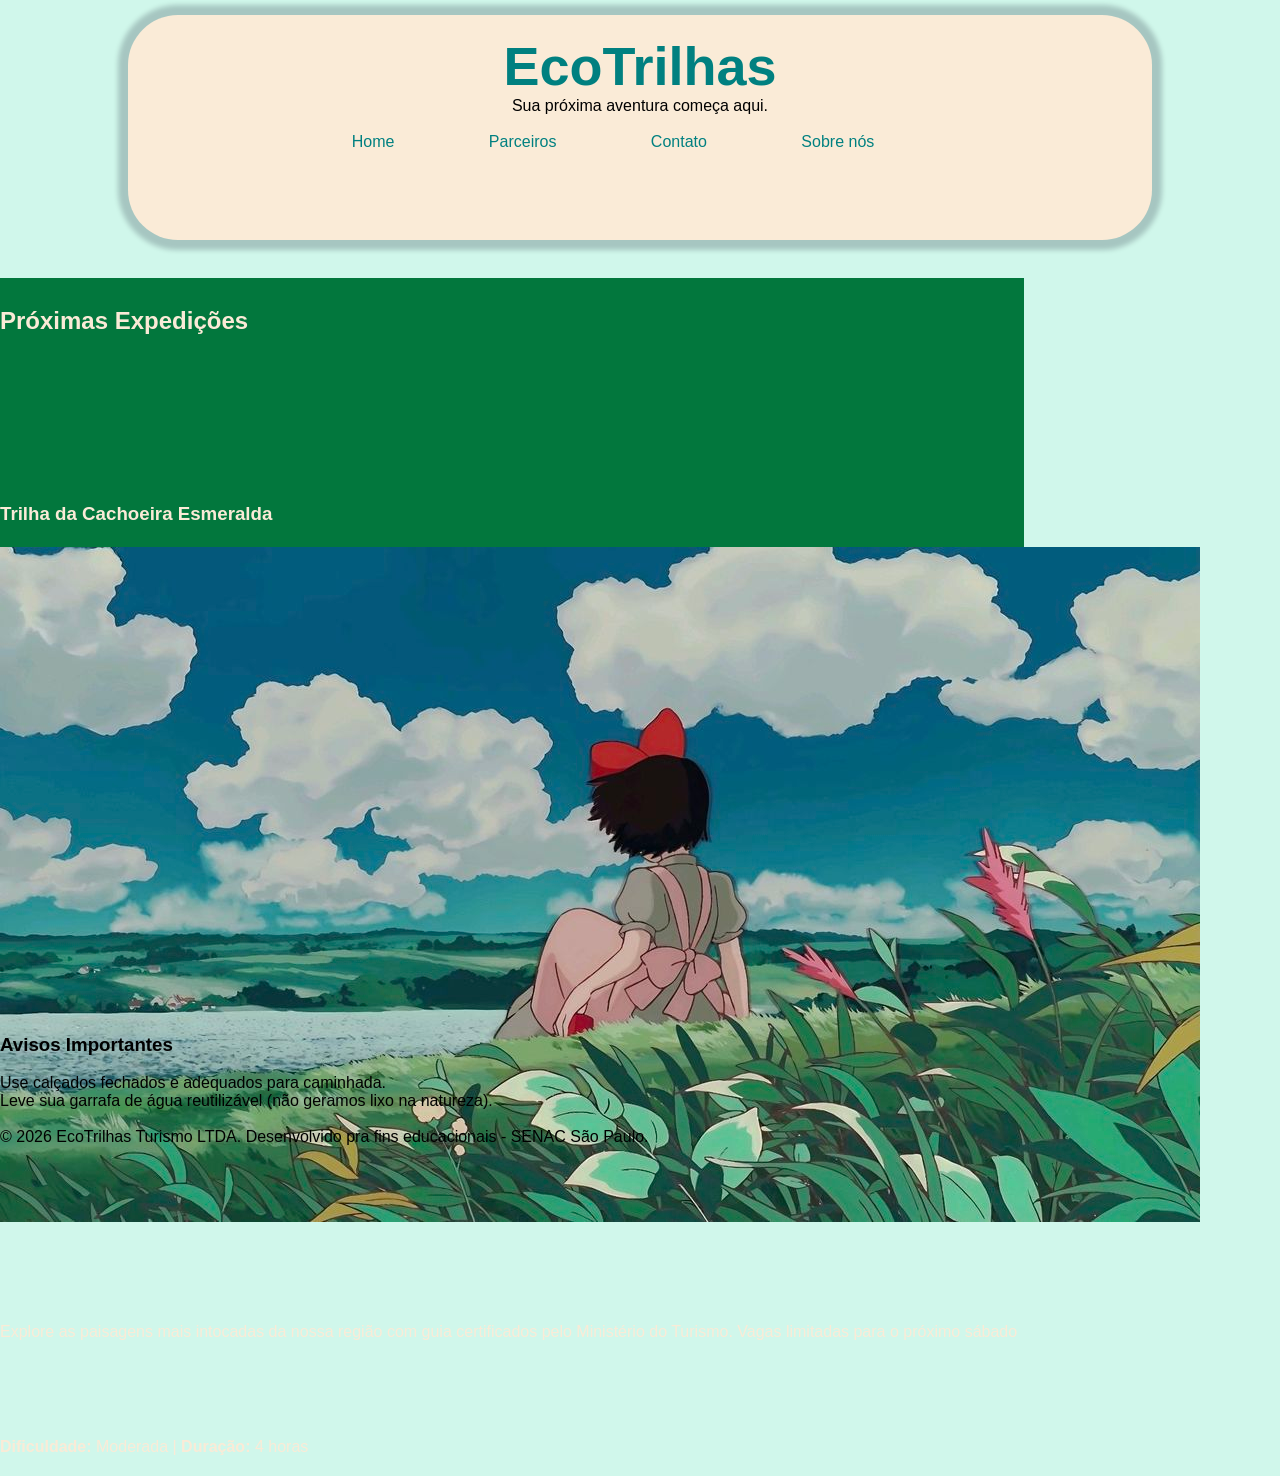
<file: index.html>
<!DOCTYPE html>
<html lang="pt-br">
<head>
    <meta charset="UTF-8">
    <meta name="viewport" content="width=device-width, initial-scale=1.0">
    <title>EcoTrilhas - Turismo de Aventura</title>
    <link rel="stylesheet" href="css/style.css">
</head>
<body>

    <header>
        <h1 id="nomeEmpresa">EcoTrilhas</h1>
        <p>Sua próxima aventura começa aqui.</p>

        <nav class="navbar">
            <ul>
                <li><a href="index.html" class="link_navbar">Home</a></li>
                <li><a href="parceiros.html" class="link_navbar">Parceiros</a></li>
                <li><a href="contato.html" class="link_navbar">Contato</a></li>
                <li><a href="quemSomos.html" class="link_navbar">Sobre nós</a></li>
            </ul>
        </nav>
    </header>   
    <br>

    <main>
        <!-- Conteúdo principal da página -->
        <section class="container">
            <h2>Próximas Expedições</h2>
            <br>
            <br>
            <article>
                <h3>Trilha da Cachoeira Esmeralda</h3>

                <img src="img/kiki.jpg" alt="Kiki">

                <br>
                <br>

                <p>
                    Explore as paisagens mais intocadas da nossa região com guia certificados pelo Ministério do Turismo. Vagas limitadas para o próximo sábado
                </p>
                <br>
                <p><strong>Dificuldade:</strong> Moderada | <strong>Duração:</strong> 4 horas</p>
            </article>
        </section>
        <br>
        <br>

        <aside>
            <h3>Avisos Importantes</h3>
            <br>

            <ul>
                <li>Use calçados fechados e adequados para caminhada.</li>
                <li>Leve sua garrafa de água reutilizável (não geramos lixo na natureza).</li>
            </ul>
            <br>

        </aside>
    </main>


    <footer>
        <p>&copy; 2026 EcoTrilhas Turismo LTDA. Desenvolvido pra fins educacionais - SENAC São Paulo.</p>
    </footer>
    
</body>
</html>
</file>
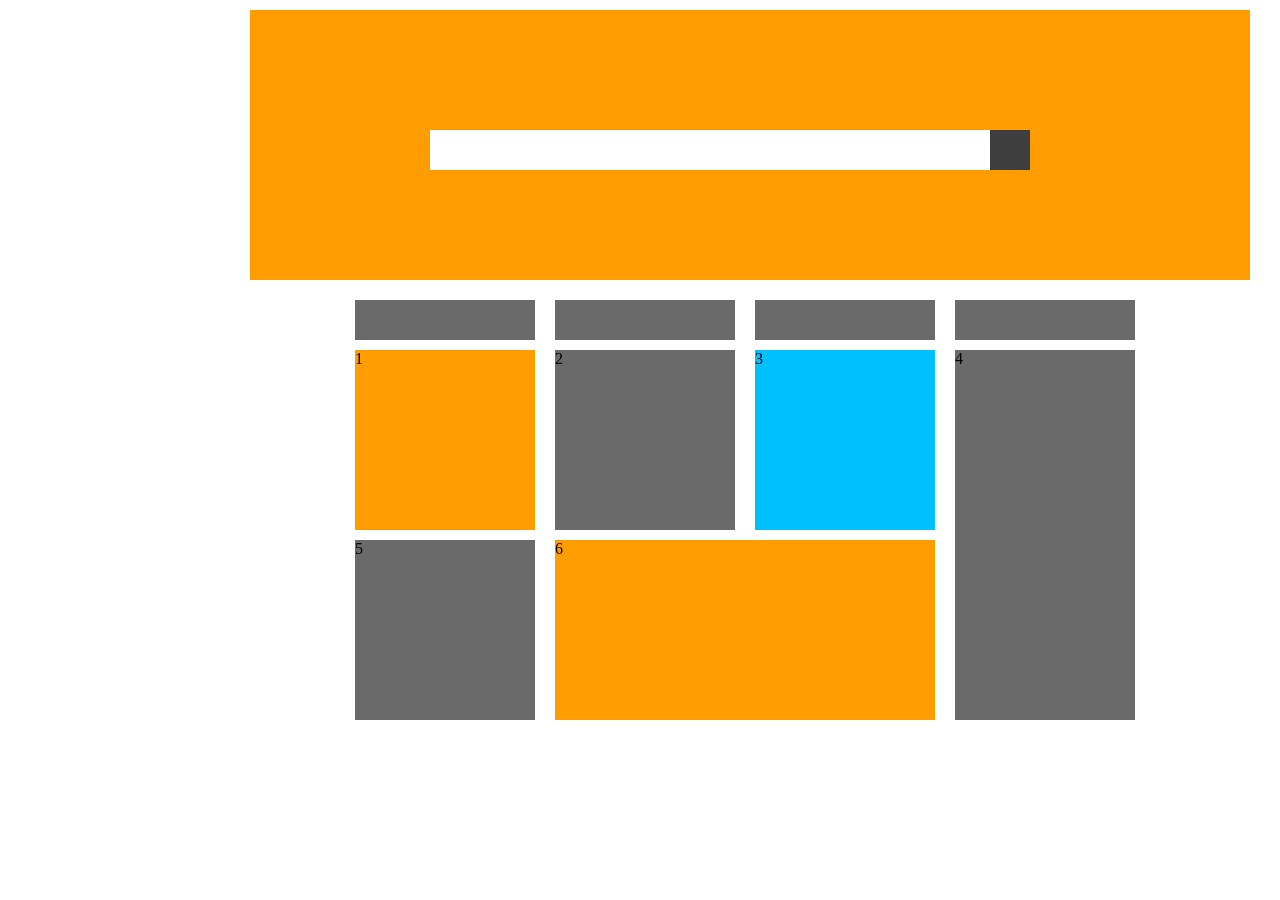
<file: aula4/index.html>
<!doctype html>
<html lang="pt-br">
  <head>
    <meta charset="UTF-8" />
    <meta name="viewport" content="width=device-width, initial-scale=1.0" />
    <link rel="stylesheet" href="style.css" />
    <title>Wireframe - Absolut</title>
  </head>
  <body>
    <div id="header"></div>
    <div id="bar"></div>
    <div id="button"></div>

    <div class="nav-card1"></div>
    <div class="nav-card2"></div>
    <div class="nav-card3"></div>
    <div class="nav-card4"></div>

    <div id="card1">1</div>
    <div id="card2">2</div>
    <div id="card3">3</div>
    <div id="card4">4</div>
    <div id="card5">5</div>
    <div id="card6">6</div>
  </body>
</html>
</file>
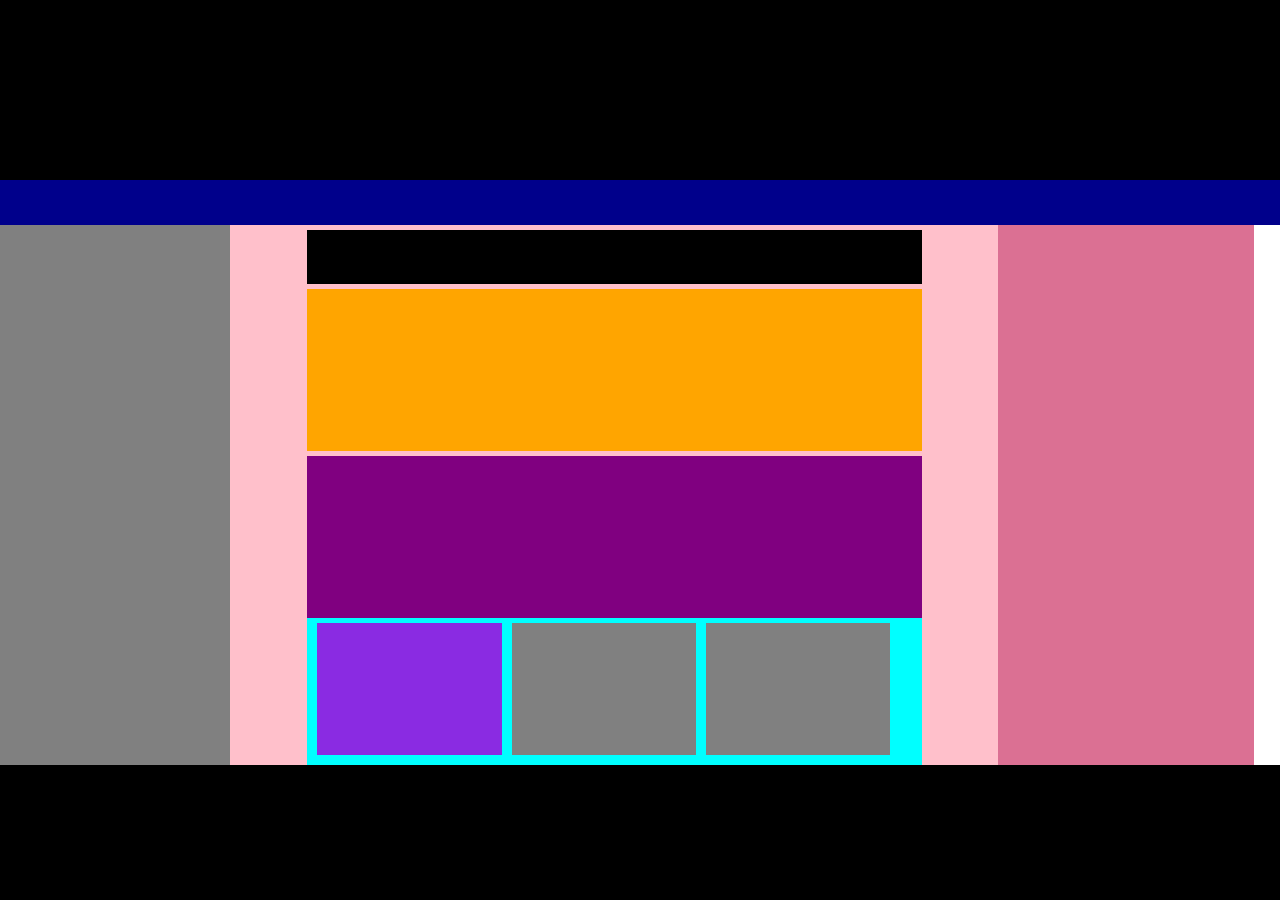
<file: aula5/index.html>
<!DOCTYPE html>
<html lang="pt-br">
<head>
    <meta charset="UTF-8">
    <meta name="viewport" content="width=device-width, initial-scale=1.0">
    <title>Exemplo mostrado em aula</title>
    <link rel="stylesheet" href="style.css">
</head>
<body>
    <header></header>
    <nav></nav>
    <nav id="navbarLateral"></nav>
    <main>
        <header id="headerMain"></header>
        <div id="principal"></div>
        <article></article>
        <div id="container">
            <div class="card" id="card1"></div>
            <div class="card"></div>
            <div class="card"></div>
        </div>
    </main>
    <aside></aside>
    <footer></footer>
</body>
</html>
</file>
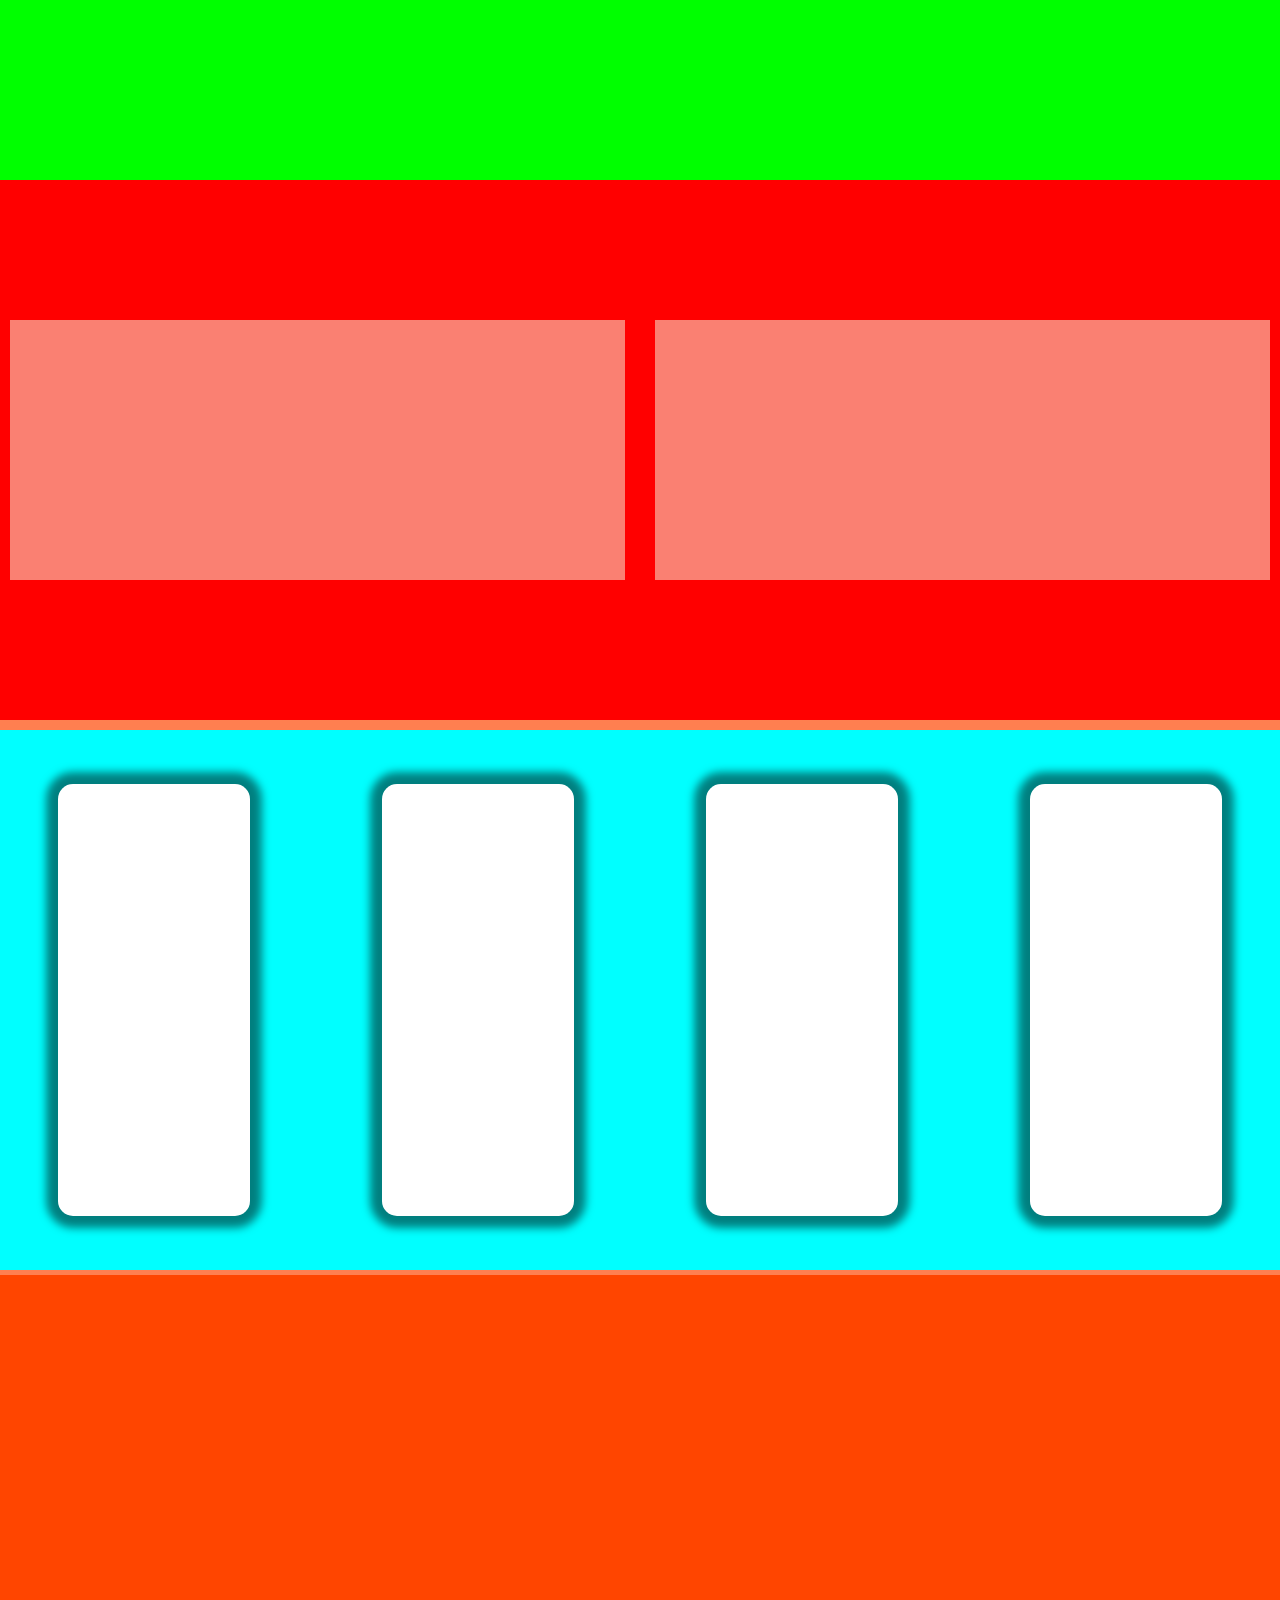
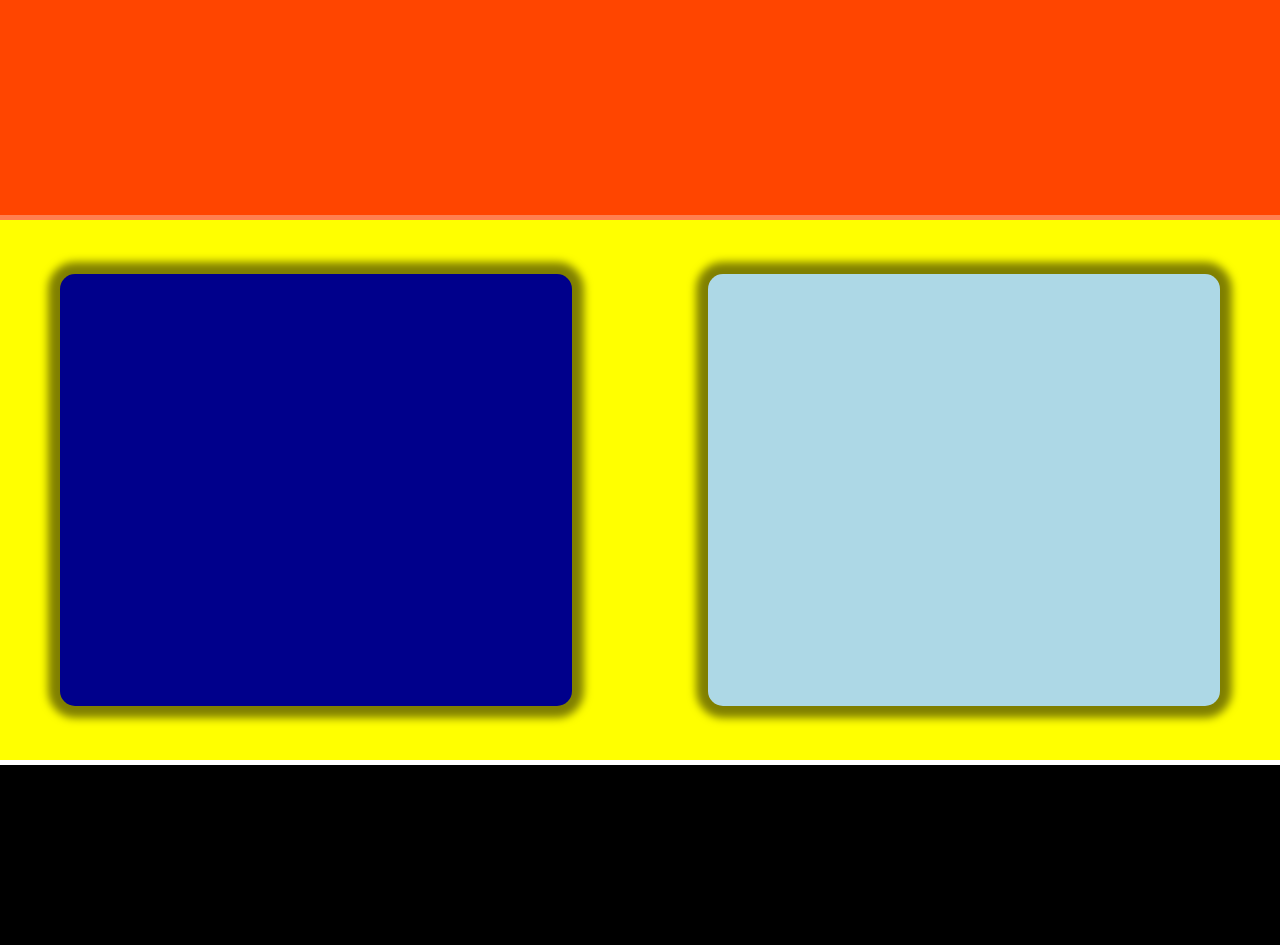
<file: aula6/index.html>
<!DOCTYPE html>
<html lang="en">
<head>
    <meta charset="UTF-8">
    <meta name="viewport" content="width=device-width, initial-scale=1.0">
    <title>Display Flex</title>
    <link rel="stylesheet" href="css/style.css">
</head>
<body>
    <header></header>
    <main>
        <div class="container1">
            <div class="card"></div>
            <div class="card"></div>
        </div>

        <div class="container2">
            <div class="card2"></div>
            <div class="card2"></div>
            <div class="card2"></div>
            <div class="card2"></div>
        </div>
        <div class="container3"></div>
        <div class="container4">
            <div class="card3" id="azulao"></div>
            <div class="card3" id="marzinho"></div>
        </div>
    </main>
    <footer></footer>
</body>
</html>
</file>
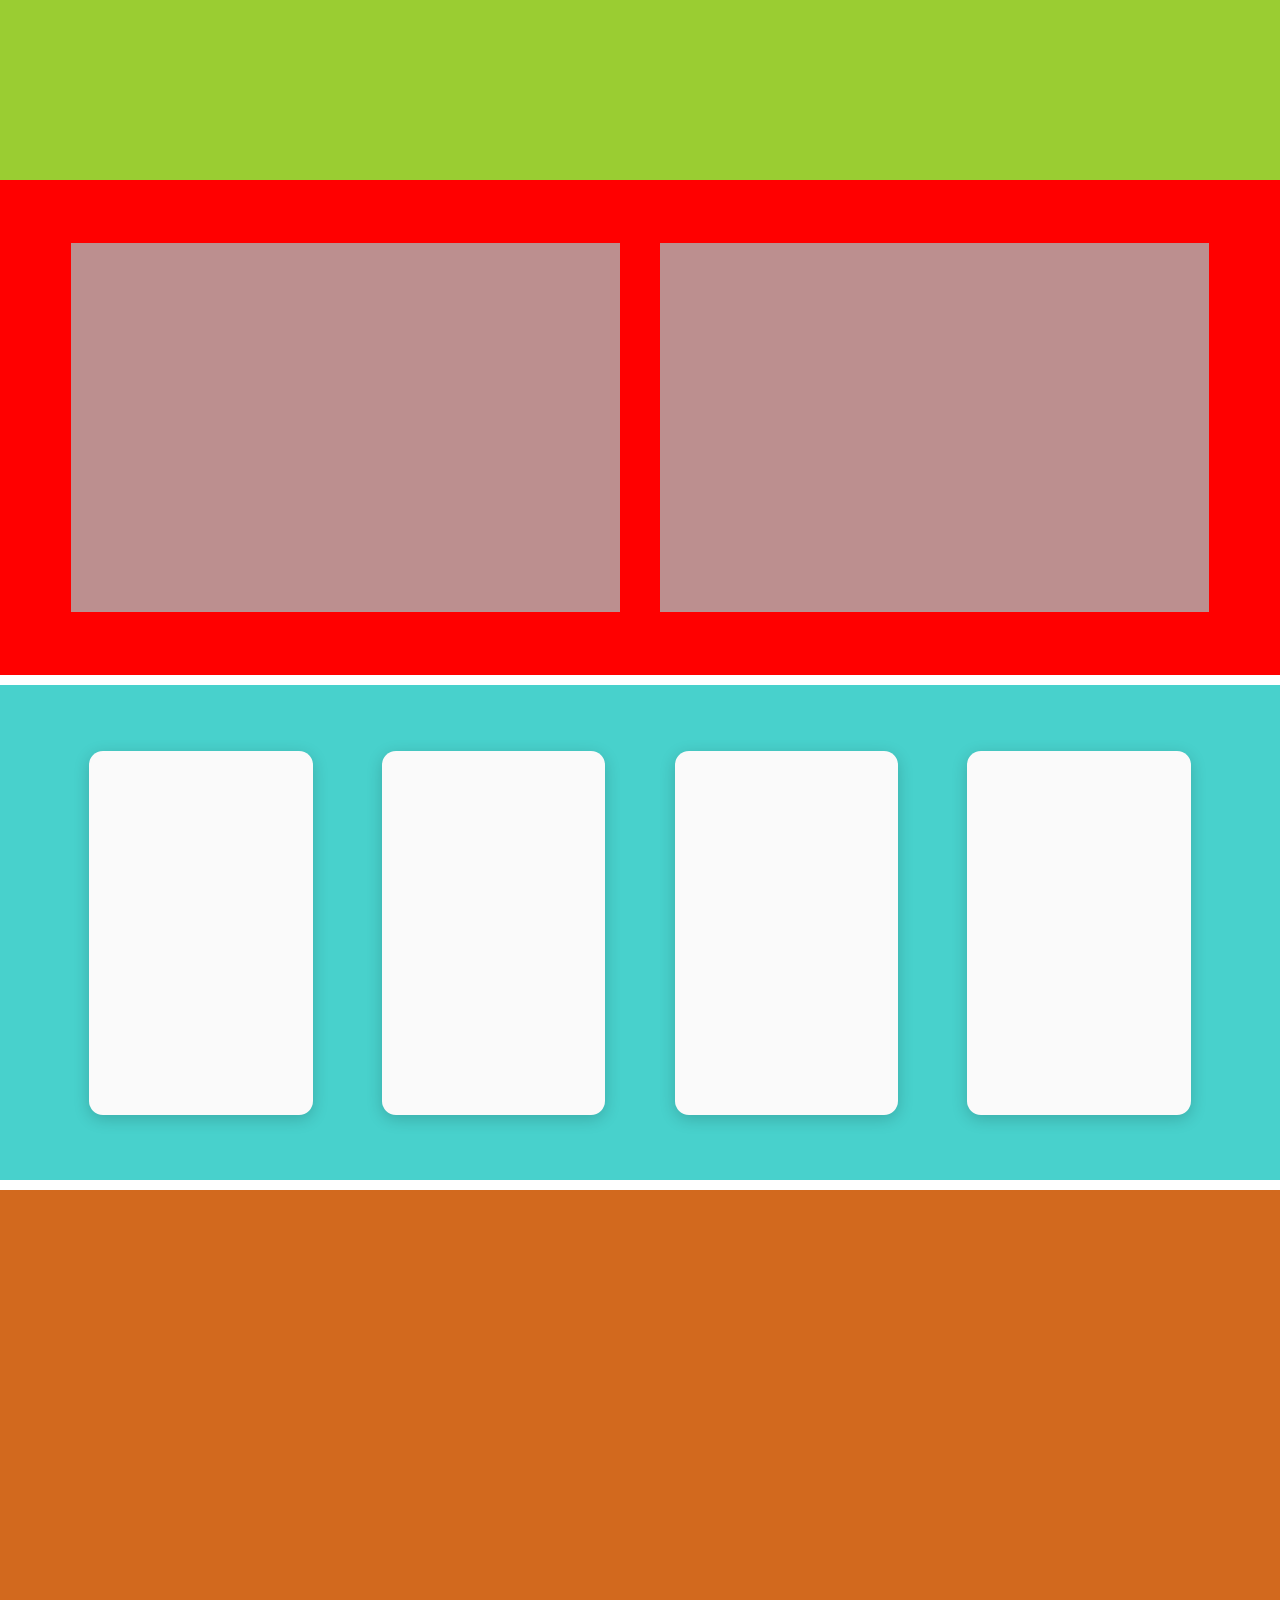
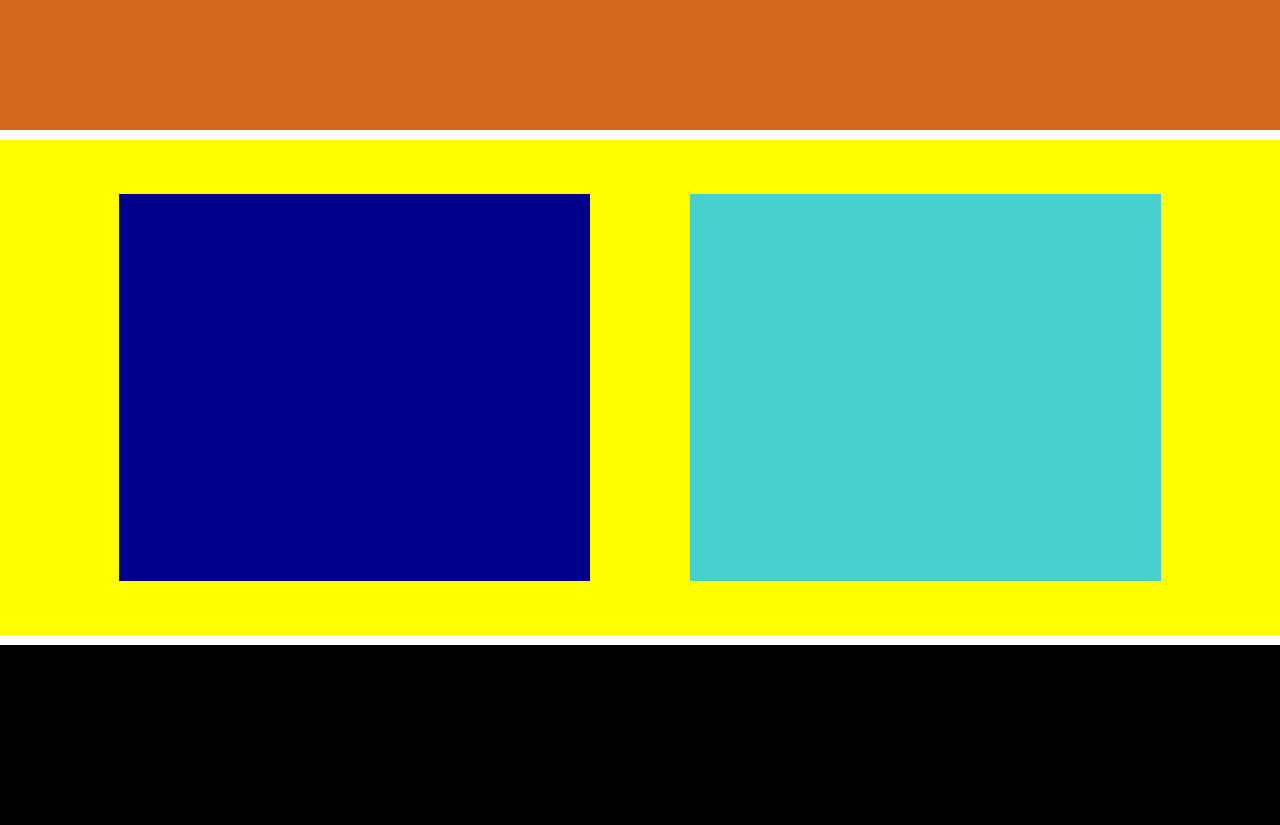
<file: UC2 - Atividades/atividadeFlexBox/index.html>
<!DOCTYPE html>
<html lang="pt-BR">
<head>
    <meta charset="UTF-8">
    <meta name="viewport" content="width=device-width, initial-scale=1.0">
    <title>Atividade Flexbox</title>
    <link rel="stylesheet" href="style.css">
</head>
<body>

    <header></header>

    <main>

        <section class="secao1">
            <article class="card-rosa"></article>
            <article class="card-rosa"></article>
        </section>

        <section class="secao2">
            <article class="card-branco"></article>
            <article class="card-branco"></article>
            <article class="card-branco"></article>
            <article class="card-branco"></article>
        </section>

        <section class="secao3"></section>

        <section class="secao4">
            <article id="azul-escuro"></article>
            <article id="verde-agua"></article>
        </section>

    </main>

    <footer></footer>

</body>
</html
</file>
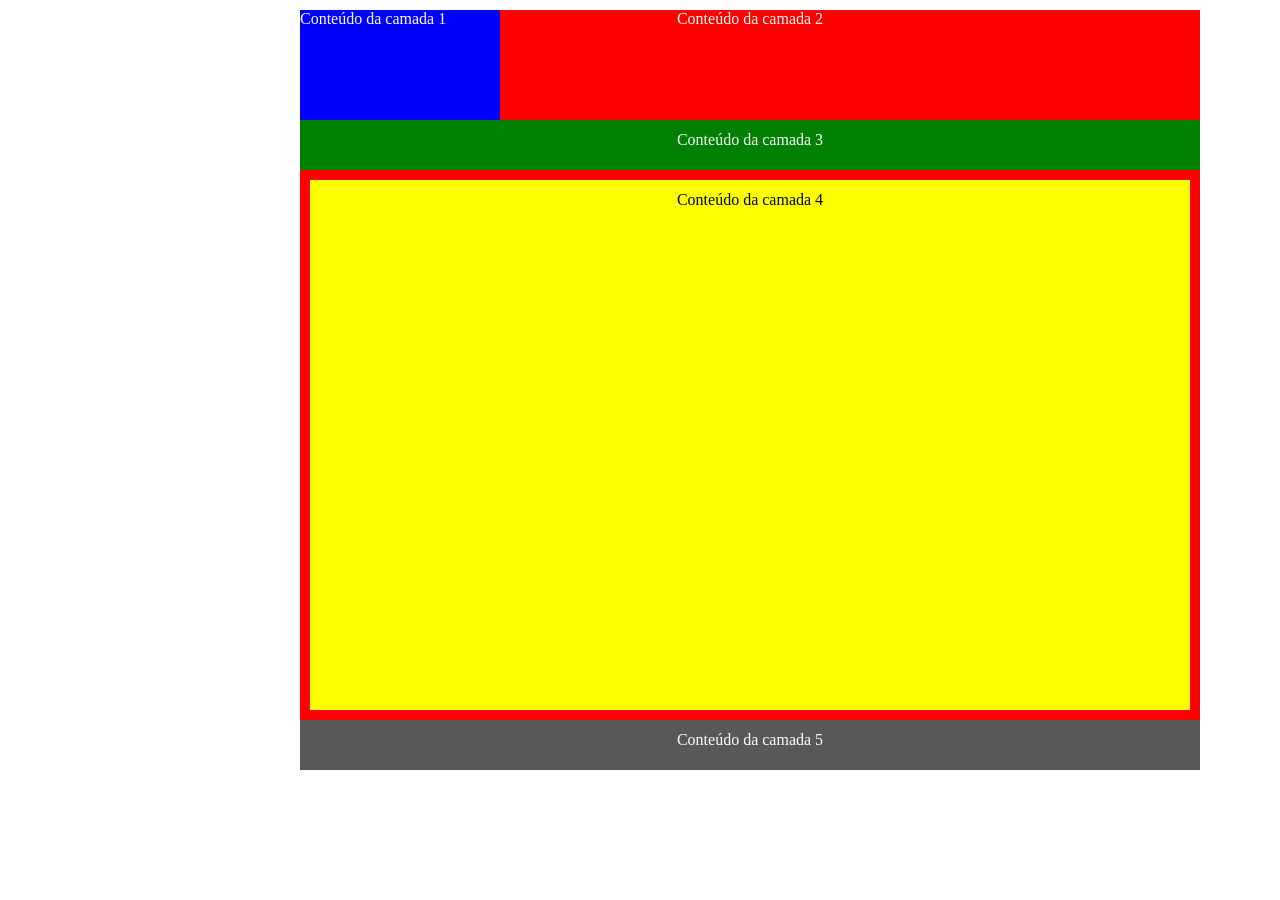
<file: UC2 - Atividades/atividadePositionAbsolut/index.html>
<!DOCTYPE html>
<html lang="pt-br">
<head>
    <meta charset="UTF-8">
    <meta name="viewport" content="width=device-width, initial-scale=1.0">
    <link rel="stylesheet" href="style.css">
    <title>Atividade - Position Absolut</title>
</head>
<body>
    <div class="header">Conteúdo da camada 2</div>
    <div class="blocoAzul">Conteúdo da camada 1</div>
    <div class="blocoVerde">Conteúdo da camada 3</div>
    <div class="blocoAmarelo">Conteúdo da camada 4</div>
    <div class="footer">Conteúdo da camada 5</div>
    
</body>
</html>
</file>
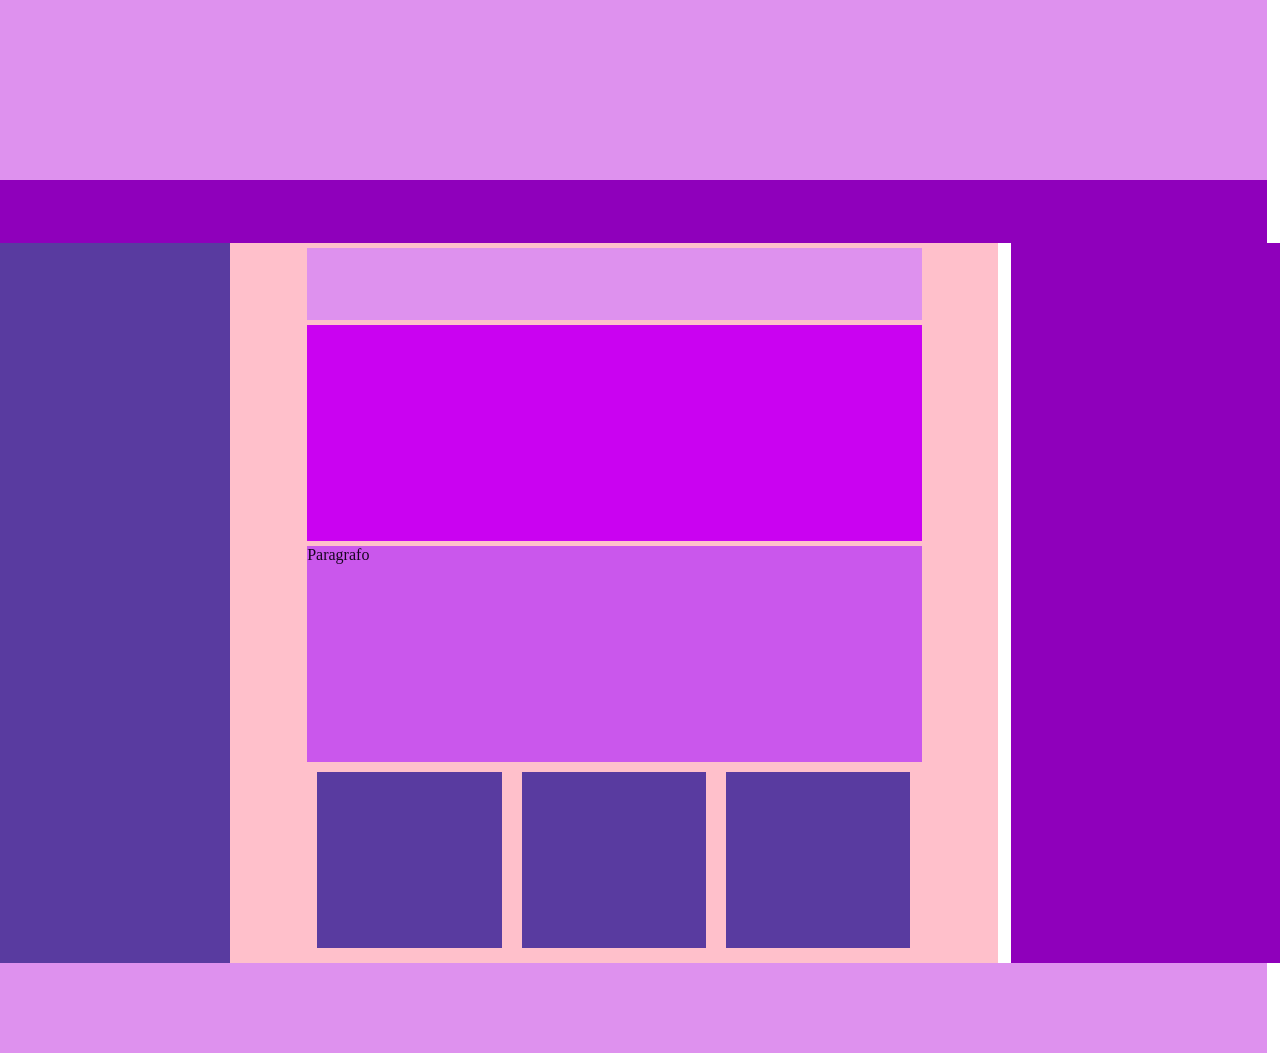
<file: UC2 - Atividades/atividadePositionRelative/index.html>
<!DOCTYPE html>
<html lang="pt-br">
<head>
    <meta charset="UTF-8">
    <meta name="viewport" content="width=device-width, initial-scale=1.0">
    <title>Atividade - Position Relative</title>
    <link rel="stylesheet" href="style.css">
</head>
<body>

    <header></header>
    <nav></nav>
    <nav id="navBarLateral"></nav>
    <main>
        <header id="headerMain"></header>
        <div id="principal"></div>
        <article>Paragrafo</article>
        <div id="container">
            <div class="card"></div>
            <div class="card"></div>
            <div class="card"></div>
        </div>
    </main>
    <aside></aside>
    <footer></footer>

    
</body>
</html>
</file>
<file: css/style.css>
*{
    margin: 0; /* o margin afasta outras coisas do componente, o padding afasta o conteúdo do componente */
    padding: 0; /* o padding afasta as coisas dentro do componente*/
    box-sizing: border-box; /*Impede que o margin e o padding não deixem passa para fora do componente, ou seja, o componente não aumenta de tamanho por causa do margin e do padding*/
}

body{
    font-family: Arial, Helvetica, sans-serif;
    background-color: #d0f7eb;
}


header{
    width: 80vw;
    height: 25vh;
    margin: auto;
    background-color: antiquewhite;
    padding: 20px;
    margin-bottom: 20px;
    margin-top: 15px;
    border-radius: 50px;
    box-shadow: 0 0 5px 10px rgba(7, 11, 29, 0.205); /*esquerda, em cima, lado direito, embaixo - cor da sombra*/
    text-align: center; /*alinha o texto ao centro*/
}


#nomeEmpresa{
    color: teal;
    font-size: 54px;
    margin: auto;
}

.navbar ul{ /* dentro da classe navbar ele vai entrar dentro da ul como se fosse o caminho*/
    list-style: none; /*remove os marcadores da lista*/
}


.navbar ul li{ /*dentro da classe navbar ele vai entrar dentro da ul e depois dentro do li*/
    display: inline-block; /*deixa os itens da lista na mesma linha*/
    margin-right: 50px; /*espaçamento entre os itens da lista*/
}

.link_navbar {
    display: block; /*deixa o link como um bloco, ou seja, ele ocupa toda a largura disponível*/
    color: teal; /*cor do link*/
    text-decoration: none; /*remove o sublinhado do link*/
    padding: 20px;
    transition: all ease-in-out 0.3s;
    transform: translateX(-2px) translateY(-2px);
    border-radius: 20px;

}

.link_navbar:hover{ /*quando o mouse passar por cima do link*/
    background-color: rgb(7, 48, 4); ; /*cor de fundo do link quando o mouse passar por cima*/
    color: antiquewhite; /*cor do link quando o mouse passar por cima*/
    transition: all ease-in-out 0.3s; /*tempo de transição para a mudança de cor*/
    transform: translateX(2px) translateY(2px); /*move o link 2px para a direita e 2px para baixo quando o mouse passar por cima*/
    cursor: pointer; /*muda o cursor para uma mãozinha quando o mouse passar por cima do link*/
}
.container{
    width: 80vw;
    height: 80vh;
    background-color: rgb(2, 119, 61);
    color: antiquewhite; /*cor do texto*/
    line-height: 3.6; /*espaçamento de linha*/

    /*
       unidades de tamanho: px, em, rem, %, vw, vh
       px: pixels, unidade fixa, não muda com o tamanho da tela
       em: unidade relativa ao tamanho da fonte do elemento pai, 1em é igual ao tamanho da fonte do elemento pai
       rem: unidade relativa ao tamanho da fonte do elemento raiz (html), 1rem é igual ao tamanho da fonte do elemento raiz 1rem = 16px por padrão
       %: porcentagem, relativa ao tamanho do elemento pai, 100% é igual ao tamanho do elemento pai
       vw: viewport width, unidade relativa à largura da janela de visualização, 1vw é igual a 1% da largura da janela de visualização
       vh: viewport height, unidade relativa à altura da janela de visualização, 1vh é igual a 1% da altura da janela de visualização
    */
}
</file>
<file: aula4/style.css>
/* Reset global - Remove margens e preenchimentos padrão de todos os elementos */
* {
  margin: 0;
  padding: 0;
  box-sizing: border-box;
}

/* Header - Cabeçalho principal com fundo laranja, posicionado absolutamente */
#header {
  background-color: #ff9d00;
  position: absolute;
  width: 1000px;
  height: 270px;
  z-index: 1;
  left: 250px;
  top: 10px;
}

/* Barra branca - Barra de busca ou navegação dentro do header */
#bar {
  background-color: #ffffff;
  position: absolute;
  width: 600px;
  height: 40px;
  z-index: 2;
  left: 430px;
  top: 130px;
}

/* Botão - Elemento quadrado cinza escuro posicionado ao lado da barra */
#button {
  background-color: #3e3e3e;
  position: absolute;
  width: 40px;
  height: 40px;
  z-index: 3;
  left: 990px;
  top: 130px;
}

/* Cartão de navegação 1 - Primeira aba de navegação em cinza */
.nav-card1 {
  background-color: #6a6a6a;
  position: absolute;
  width: 180px;
  height: 40px;
  z-index: 5;
  top: 300px;
  left: 355px;
}

/* Cartão de navegação 2 - Segunda aba de navegação em cinza */
.nav-card2 {
  background-color: #6a6a6a;
  position: absolute;
  width: 180px;
  height: 40px;
  z-index: 5;
  top: 300px;
  left: 555px;
}
/* Cartão de navegação 3 - Terceira aba de navegação em cinza */
.nav-card3 {
  background-color: #6a6a6a;
  position: absolute;
  width: 180px;
  height: 40px;
  z-index: 5;
  top: 300px;
  left: 755px;
}
/* Cartão de navegação 4 - Quarta aba de navegação em cinza */
.nav-card4 {
  background-color: #6a6a6a;
  position: absolute;
  width: 180px;
  height: 40px;
  z-index: 5;
  top: 300px;
  left: 955px;
}

/* Cartão 1 - Card laranja na primeira posição da grade */
#card1 {
  background-color: #ff9d00;
  position: absolute;
  width: 180px;
  height: 180px;
  z-index: 4;
  top: 350px;
  left: 355px;
}

/* Cartão 2 - Card cinza na segunda posição da grade */
#card2 {
  background-color: #6a6a6a;
  position: absolute;
  width: 180px;
  height: 180px;
  z-index: 4;
  top: 350px;
  left: 555px;
}

/* Cartão 3 - Card azul claro na terceira posição da grade */
#card3 {
  background-color: #00bfff;
  position: absolute;
  width: 180px;
  height: 180px;
  z-index: 4;
  top: 350px;
  left: 755px;
}

/* Cartão 4 - Card cinza na quarta posição, com altura maior que os outros */
#card4 {
  background-color: #6a6a6a;
  position: absolute;
  width: 180px;
  height: 370px;
  z-index: 4;
  top: 350px;
  left: 955px;
}

/* Cartão 5 - Card cinza na primeira posição da segunda linha */
#card5 {
  background-color: #6a6a6a;
  position: absolute;
  width: 180px;
  height: 180px;
  z-index: 4;
  top: 540px;
  left: 355px;
}

/* Cartão 6 - Card laranja ocupando o espaço de dois cartões na segunda linha */
#card6 {
  background-color: #ff9d00;
  position: absolute;
  width: 380px;
  height: 180px;
  z-index: 4;
  top: 540px;
  left: 555px;
}
</file>
<file: aula5/style.css>
* {
    margin: 0;
    padding: 0;
    box-sizing: border-box;
    border: 0;
}

header {
    background-color: black;
    width: 100vw;
    height: 20vh;
    position: relative; /*poition relative significa que o elemento pode ser posicionado em relação a sua posição normal, ou seja, onde ele estaria se não tivesse sido posicionado. Ele é usado para criar um contexto de posicionamento para elementos filhos que usam position absolute.*/
    clear: left;
}

nav{
    background-color: darkblue;
    width: 100vw;
    height: 5vh;
    position: relative;
    clear: left; /* isso faz com que o elemento seja posicionado abaixo de todos os elementos flutuantes anteriores, ou seja, ele "limpa" os elementos flutuantes anteriores e garante que o conteúdo do nav não fique ao lado de nenhum elemento flutuante anterior. */
}

#navbarLateral{
    background-color:gray;
    width: 18vw;
    height: 60vh;
    position: relative; /*position relative aqui faz a base para o posicionamento dos elementos filhos, como o aside, que pode ser posicionado em relação a esse elemento. */
    float: left;
}

main{
    width: 60vw;
    height: 60vh;
    position: relative;
    background-color: pink;
    float: left;
}

#headerMain{
    width: 80%;
    height: 10%;
    position: relative;
    clear: left;
    margin: auto;
    margin-top:5px;
}

#principal{
    width: 80%;
    height: 30%;
    position: relative;
    clear: left;
    margin: auto;
    margin-top: 5px;
    background-color: orange;
}

article{
    width: 80%;
    height: 30%;
    position: relative;
    clear: left;
    margin: auto;
    margin-top: 5px;
    background-color: purple;
}

#container{
    width: 80%;
    height: 35%;
    position: relative;
    clear: left;
    margin: auto;
    background-color: aqua;
}

.card{
    background-color: gray;
    width: 30%;
    height: 70%;
    position: relative;
    float: left; /* isso faz com que os elementos com a classe "card" sejam posicionados um ao lado do outro, em vez de serem empilhados verticalmente. */
    margin: auto;
    margin-left: 10px;
    margin-top: 5px;
}

#card1{
    background-color: blueviolet;
}

aside{
    width: 20vw;
    height: 60vh;
    background-color: palevioletred;
    position:relative;
    float: left;
}

footer{
    width: 100vw;
    height: 15vh;
    background-color: black;
    position: relative;
    clear: left;

}
</file>
<file: aula6/css/style.css>
* {
    margin: 0;
    padding: 0;
    box-sizing: border-box;
    border: 0;
}

header {
    background-color: lime;
    width: 100vw;
    height: 20vh;
    position: relative;
}

main {
    background-color: coral;
}

.container1 {
    background-color: red;
    width: 100vw;
    height: 60vh;
    position: relative;
    display: flex;
    flex-direction: row;
    align-items: center;
    justify-content: center;
    gap: 30px;
    padding: 10px;
    margin-bottom: 10px;
}

.card {
    background-color: salmon;
    width: 50%;
    height: 50%;
    position: relative;
}

.container2 {
    background-color: aqua;
    width: 100vw;
    height: 60vh;
    position: relative;
    display: flex;
    flex-direction: row;
    align-items: center;
    gap: 15px;
    justify-content: space-around;
}

.card2 {
    background-color: rgb(255, 255, 255);
    width: 15%;
    height: 80%;
    position: relative;
    border-radius: 15px;
    box-shadow: 0 0 8px 12px rgba(0, 0, 0, 0.5);
}

.container3 {
    background-color: orangered;
    width: 100vw;
    height: 60vh;
    position: relative;
    margin-top: 5px;
}

.container4 {
    background-color: yellow;
    width: 100vw;
    height: 60vh;
    position: relative;
    display: flex;
    flex-direction: row;
    align-items: center;
    gap: 15px;
    justify-content: space-around;
    margin-top: 5px;
    margin-bottom: 5px;
}

.card3 {
    background-color: rgb(255, 255, 255);
    width: 40%;
    height: 80%;
    position: relative;
    border-radius: 15px;
    box-shadow: 0 0 8px 12px rgba(0, 0, 0, 0.5);
}

#azulao{
    background-color: darkblue;
}

#marzinho{
    background-color: lightblue;
}

footer{
    background-color: black;
    width: 100vw;
    height: 20vh;
    position: relative;
}

@media (max-width: 768px){
    .container1{
        flex-direction: column;
    }

    .container4{
        flex-direction: column;
    }
}


@media (max-width: 400px) {
    .card2{
        width: 20%;
        height: 20%;
        flex-wrap: wrap;
    }
}
</file>
<file: UC2 - Atividades/atividadeFlexBox/style.css>
/*CSS da atividade flexbox - UC2*/
* {
    margin: 0;
    padding: 0;
    box-sizing: border-box;
}

header {
    background-color: yellowgreen;
    width: 100%;
    height: 20vh;
}


/* --- Seção 1: dois cards rosa lado a lado --- */
.secao1 {
    background-color: red;
    width: 100%;
    height: 55vh;
    display: flex;
    flex-direction: row;
    align-items: center;
    justify-content: center; /*isso centraliza os cards horizontalmente*/
    gap: 40px;
    padding: 30px;
    margin-bottom: 10px;
}

.card-rosa {
    background-color: rosybrown;
    width: 45%;
    height: 85%;
}

/* --- Seção 2: quatro cards brancos arredondados --- */
.secao2 {
    background-color: mediumturquoise;
    width: 100%;
    height: 55vh;
    display: flex;
    flex-direction: row;
    align-items: center;
    justify-content: space-evenly; /* isso garante que os cards fiquem com espaçamento igual entre eles */
    padding: 20px;
    margin-bottom: 10px;
}

.card-branco {
    background-color: #fafafa;
    width: 18%;
    height: 80%;
    border-radius: 14px;
    box-shadow: 0 4px 16px rgba(0, 0, 0, 0.18);
}

/* --- Seção 3: bloco laranja --- */
.secao3 {
    background-color: chocolate;
    width: 100%;
    height: 60vh;
    margin-bottom: 10px;
}

/* --- Seção 4: dois cards coloridos lado a lado --- */
.secao4 {
    background-color: yellow;
    width: 100%;
    height: 55vh;
    display: flex;
    flex-direction: row;
    align-items: center;
    justify-content: space-evenly;
    padding: 20px;
    margin-bottom: 10px;
}

.secao4 article {
    width: 38%;
    height: 85%;
}

#azul-escuro {
    background-color: darkblue;
}

#verde-agua {
    background-color: mediumturquoise;
}

footer {
    background-color: black;
    width: 100%;
    height: 20vh;
}
</file>
<file: UC2 - Atividades/atividadePositionAbsolut/style.css>
/*CSS da atividade position absolute - UC2*/

/* Reset global - Remove margens e preenchimentos padrão de todos os elementos */
* {
  margin: 0;
  padding: 0;
  box-sizing: border-box;
}

/* Header - Cabeçalho principal com fundo laranja, posicionado absolutamente */
.header {
  background-color: red;
  position: absolute;
  width: 900px;
  height: 110px;
  z-index: 1; /*isso é para o header ficar atrás dos outros blocos, o 1 significa que está atrás */
  left: 300px;
  top: 10px;
  text-align: center; 
  color: white;
}

.blocoAzul {
    background-color: blue;
    position: absolute;
    width: 200px;
    height: 110px;
    z-index: 2; /*o 2 significa que o bloco azul fica na frente do header, mas atrás do bloco verde */
    left: 300px;
    top: 10px;
    text-align: left;
    color: white;
}

.blocoVerde {
    background-color: green;
    position: absolute;
    width: 900px;
    height: 50px;
    z-index: 3;
    left: 300px;
    top: 120px;
    line-height: 40px;
    text-align: center;
    color: white;
}

.blocoAmarelo {
    background-color: yellow;
    position: absolute;
    width: 900px;
    height: 550px;
    z-index: 4;
    left: 300px;
    top: 170px;
    line-height: 40px;
    text-align: center;
    border: 10px solid red;
    color: rgb(0, 0, 0);
}

.footer {
    background-color: rgb(90, 87, 87);
    position: absolute;
    width: 900px;
    height: 50px;
    z-index: 5;
    left: 300px;
    top: 720px;
    line-height: 40px;
    text-align: center;
    color: white;
}
</file>
<file: UC2 - Atividades/atividadePositionRelative/style.css>
/*Css - Atividade Position Relative*/
*{
    margin: 0;
    padding: 0;
    box-sizing: border-box;
}

header {
    background-color: rgb(222, 145, 238);
    width: 99vw;
    height: 20vh;
    position: relative;
    clear: left;
}

nav {
    background-color: rgb(143, 0, 187);
    width: 99vw;
    height: 7vh;
    position: relative;
    clear: left;
}

#navBarLateral {
    background-color: rgb(89, 59, 160);
    width: 18vw;
    height: 80vh;
    position: relative;
    float: left;
}

main {
    width: 60vw;
    height: 80vh;
    position: relative;
    background-color: pink;
    float: left;
}

#headerMain {
    width: 80%;
    height: 10%;
    position: relative;
    clear: left;
    margin: auto;
    margin-top: 5px;
}

#principal {
    width: 80%;
    height: 30%;
    position: relative;
    clear: left;
    margin: auto;
    margin-top: 5px;
    background-color: rgb(202, 2, 241);
}

article {
    width: 80%;
    height: 30%;
    position: relative;
    clear: left;
    margin: auto;
    margin-top: 5px;
    background-color: rgb(202, 87, 236);
    text-align: left;
    color: rgb(24, 5, 32);
}

#container {
    width: 80%;
    height: 35%;
    position: relative;
    clear: left;
    margin: auto;
}

.card {
    background-color: rgb(89, 59, 160);
    width: 30%;
    height: 70%;
    position: relative;
    float: left;
    margin: 10px;
}

aside {
    background-color: rgb(143, 0, 187);
    width: 21vw;
    height: 80vh;
    position: relative;
    float: right;
}

footer {
    background-color: rgb(222, 145, 238);
    width: 99vw;
    height: 10vh;
    position: relative;
    clear: left;
}
</file>
